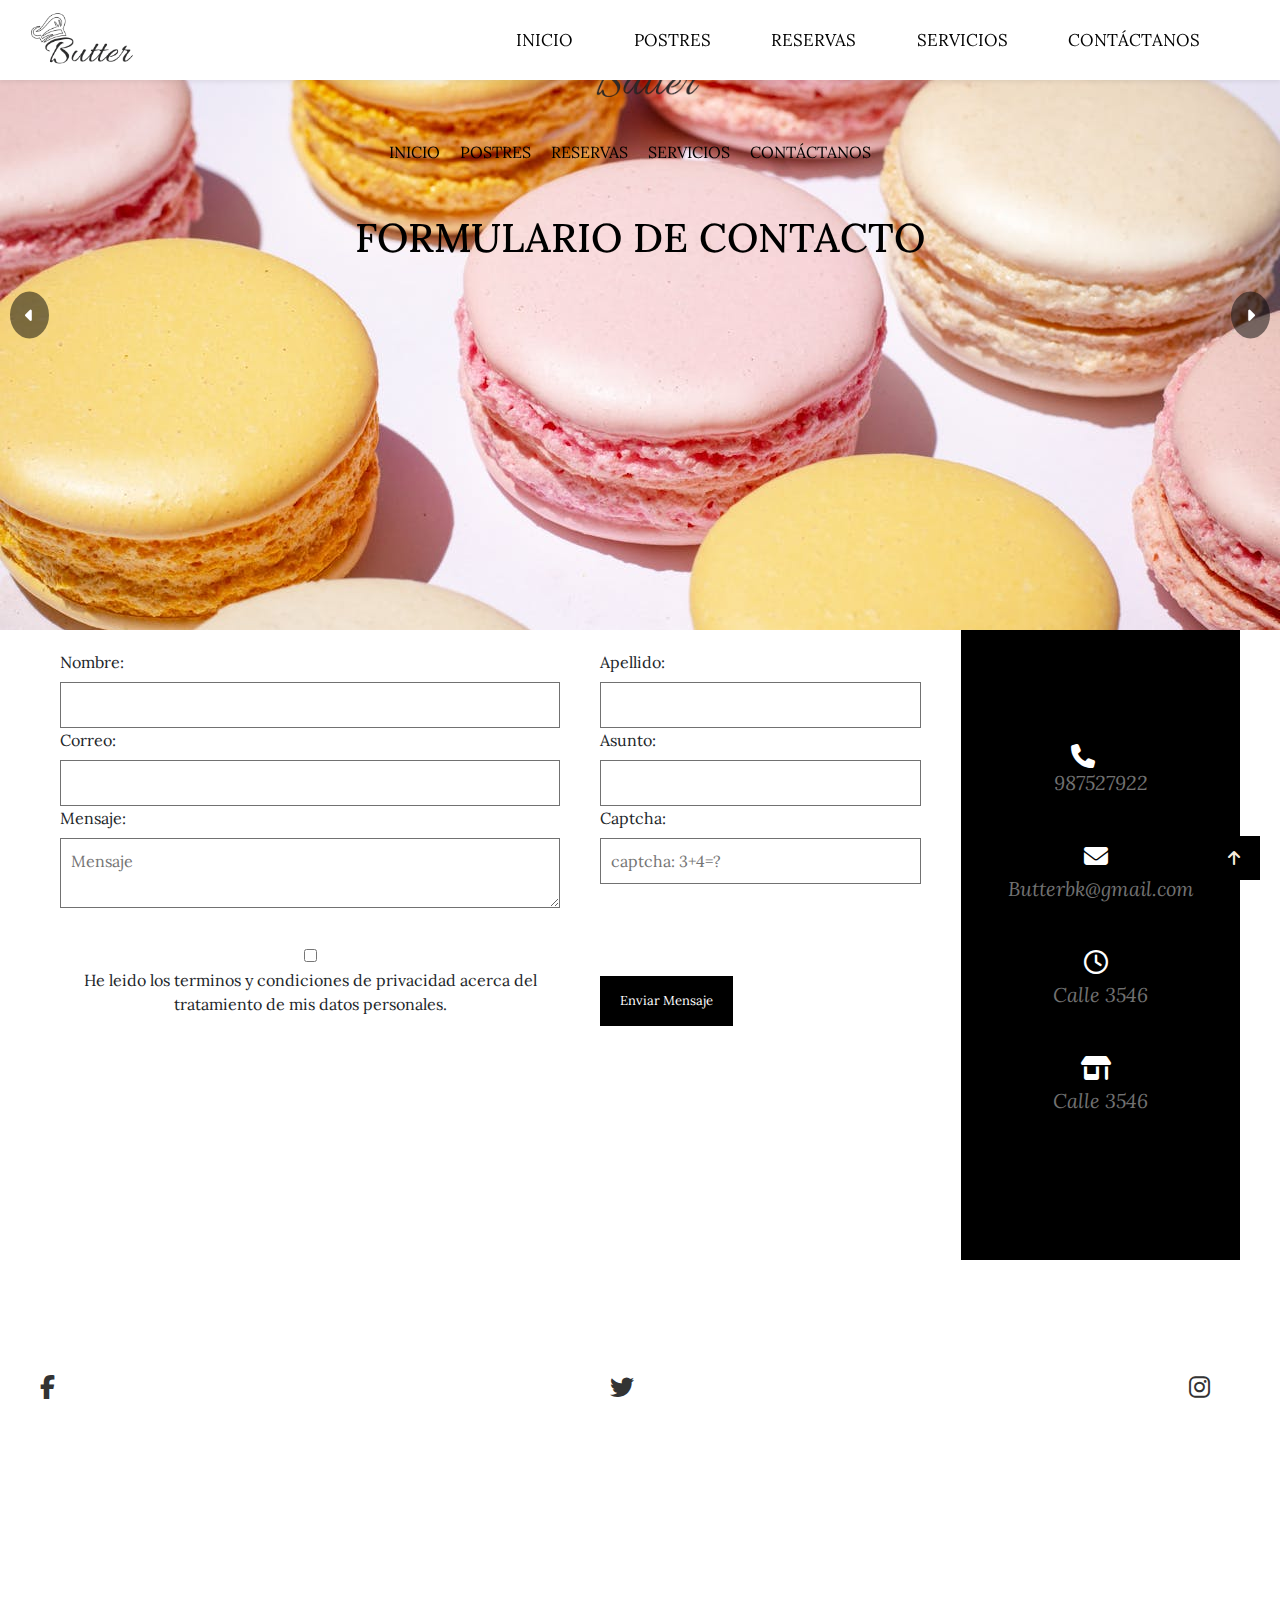
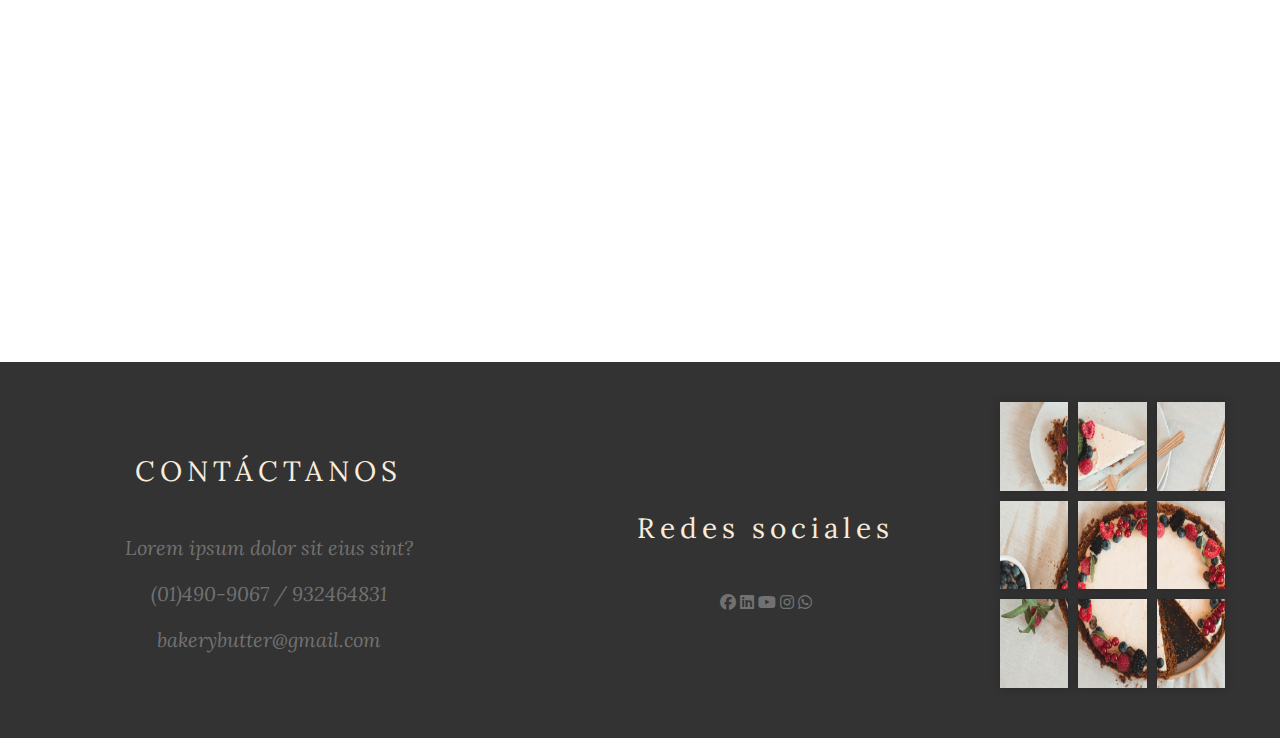
<file: contactanos.html>
<!DOCTYPE html>
<html lang="en">
<head>
  <link rel="icon" href="imagenes/logo1.png" type="image/png">
  <meta charset="UTF-8">
  <meta name="viewport" content="width=device-width, initial-scale=1.0">
  <title>Formulario de contacto</title>
  <link rel="stylesheet" href="style.css">
  <link rel="stylesheet" href="https://cdnjs.cloudflare.com/ajax/libs/font-awesome/6.2.0/css/all.min.css">
  <link rel="stylesheet" href="https://cdn.jsdelivr.net/npm/bootstrap@4.6.2/dist/css/bootstrap.min.css">
  <meta name="viewport" content="width=device-width, initial-scale=1.0">
<link rel="stylesheet" href="https://cdnjs.cloudflare.com/ajax/libs/font-awesome/6.2.0/css/all.min.css">
<link rel="stylesheet" href="https://cdn.jsdelivr.net/npm/bootstrap@4.6.2/dist/css/bootstrap.min.css">
</head>
<body>
    
<!-- contactanos página -->

   <!-- Cabecera con barra de navegación -->
   <header>
    <!-- Carrusel -->
    <div class="carousel-fondo">
      <div class="carousel-contenedor">
        <div class="carousel-item active">
          <img src="imagenes/fondod.jpg" class="img-fluid">
        </div>
        <div class="carousel-item">
          <img src="imagenes/fondof.jpg" class="img-fluid">
        </div>
        <div class="carousel-item">
          <img src="imagenes/fondoe.jpg" class="img-fluid">
        </div>
        <div class="carousel-item">
          <img src="imagenes/fondoc.jpg" class="img-fluid">
        </div>
      </div>

      <button class="carousel-control prev" id="prevBtn">
        <i class="fa-solid fa-caret-left"></i>
      </button>
      <button class="carousel-control next" id="nextBtn">
        <i class="fa-solid fa-caret-right"></i>
      </button>
    </div>
    <div class="logocontenedor">
      <div class="logo">
        <a href="index.html"><img src="imagenes/logo.png" alt="Logo" style="width:200px; height:130px;"></a>
      </div>
      <nav class="navegacion">
        <ul class="menu">
          <li><a href="index.html">INICIO</a></li>
          <li><a href="postres.html">POSTRES</a></li>
          <li><a href="reservas.html">RESERVAS</a></li>
          <li><a href="servicios.html">SERVICIOS</a></li>
          <li><a href="contactanos.html">CONTÁCTANOS</a></li>
        </ul>
      </nav>
      <div class="cabecera-contenedor">
        <h1 class="centrar-texto">FORMULARIO DE CONTACTO</h1>
      </div>
    </div>
  </header>

   <!-- Nueva barra de navegación -->
   <div class="menu-contenedor">
    <nav class="navegacion-scroll">
      <div class="logo-scroll">
        <img src="imagenes/logo.png" alt="Logo" style="width:130px; height:65px;">
      </div>
        <div class="menu-toggle" id="mobile-menu">
          <i class="fa-solid fa-bars"></i>
        </div>
      <ul class="menu-scroll">
        <li class="nav-menu-item"><a class="nav-menu-link" href="inicio.html">INICIO</a></li>
        <li class="nav-menu-item"><a class="nav-menu-link"  href="postres.html">POSTRES</a></li>
        <li class="nav-menu-item"><a class="nav-menu-link"  href="reservas.html">RESERVAS</a></li>
        <li class="nav-menu-item"><a class="nav-menu-link"  href="servicios.html">SERVICIOS</a></li>
        <li class="nav-menu-item"><a class="nav-menu-link"  href="contactanos.html">CONTÁCTANOS</a></li>
      </ul>
    </nav>
  </div>

  
  <!-- Formulario y datos de contacto -->
  <section class="formulario-contacto">
    <div class="contenedor">
      <div class="formulario-contenedor">
        <div class="columna-1">
          <form>
            <label>Nombre:</label>
            <input type="text" name="nombre">
            <label>Correo:</label>
            <input type="email" name="correo">
            <label>Mensaje:</label>
            <textarea name="Mensaje" placeholder="Mensaje" required></textarea>
          </form>
          <div class="terminos-contenedor">
            <div class="terminos">
            <input type="checkbox" required name="terminos" id="terminos">
            <label for="terminos"> He leido los terminos y condiciones de privacidad 
            acerca del tratamiento de mis datos personales.</label>
            </div>
        </div>
        </div>
        <div class="columna-2">
          <form>
            <label>Apellido:</label>
            <input type="text" name="apellido">
            <label>Asunto:</label>
            <input type="text" name="Asunto" required></input>
            <label>Captcha:</label>
            <input type="texto" name="captcha" placeholder="captcha: 3+4=?" required></input>
          </form>
          <br>
          <br>
          <br>

          <button type="submit" class="enviar-sms">Enviar Mensaje</button>
          </div>
          <div class="columna-3">
            <i class="fa-duotone fa-solid fa-phone" style="width:50px; height:30px;"></i>
           <p>987527922</p>
           <br>
           <span><i class="fa-solid fa-envelope"></i></span>
           <p>Butterbk@gmail.com</p>
           <br>
           <i class="fa-regular fa-clock"></i>
           <p>Calle 3546</p>
           <br>
           <i class="fa-solid fa-shop"></i>
           <p>Calle 3546</p>
        </div>  
        </div>
      </div>
  </section>
  
  <!-- Redes sociales -->
  <section class="redes-sociales">
    <div class="contenedor">
      <ul>
        <li>
          <a href="https://www.facebook.com/ejemplo" target="_blank">
            <i class="fa-brands fa-facebook-f"></i>
          </a>
        </li>
        <li>
          <a href="https://www.twitter.com/ejemplo" target="_blank">
            <i class="fa-brands fa-twitter"></i>
          </a>
        </li>
        <li>
          <a href="https://www.instagram.com/ejemplo" target="_blank">
            <i class="fa-brands fa-instagram"></i>
          </a>
        </li>
      </ul>
    </div>
  </section>
  
  <!-- Mapa -->
  <section class="mapa">
    <div class="contenedor">
      <iframe src="https://www.google.com/maps/embed?..." frameborder="0" allowfullscreen></iframe>
    </div>
  </section>
    <!--pie de pagina-->
    

<!--pie de pagina-->
<footer id="pie" class="espaciado">
  <div class="row">
    <div class="columnas">
    <div class="columna-1">
      <h2>CONTÁCTANOS</h2>
      <p>Lorem ipsum dolor sit eius sint?</p>
      <p>(01)490-9067 / 932464831</p>
      <p>bakerybutter@gmail.com</p>
    </div>
    <div class="columna-2">
      <div class="pie-rs">
        <h2>Redes sociales</h2>
        <a target="_blank" href="https://www.facebook.com/UTP.Peru/"><i class="fa-brands fa-facebook"></i></a>
        <a target="_blank" href="https://www.linkedin.com/edu/universidad-tecnol%C3%B3gica-del-per%C3%BA-15621"><i class="fa-brands fa-linkedin"></i></a>
        <a target="_blank" href="https://www.youtube.com/channel/UCLQEBv7WN0SgOFD_nRLraRQ"><i class="fa-brands fa-youtube"></i></a>
        <a target="_blank" href="https://www.instagram.com/universidadutp/"><i class="fa-brands fa-instagram"></i></a>
        <a target="_blank" href="https://api.whatsapp.com/send?phone=51905435005"><i class="fa-brands fa-whatsapp"></i></a>
      </div>
    </div>
    <div class="columna-3">
      <div class="collage">
        <img src="imagenes/collage-1.png" alt="Logo" class="collage-item">
        <img src="imagenes/collage-2.png" alt="Imagen 1" class="collage-item">
        <img src="imagenes/collage-3.png" alt="Imagen 2" class="collage-item">
        <img src="imagenes/collage-4.png" alt="Imagen 3" class="collage-item">
        <img src="imagenes/collage-5.png" alt="iamgen 5" class="collage-item">
        <img src="imagenes/collage-6.png" alt="Imagen 1" class="collage-item">
        <img src="imagenes/collage-7.png" alt="Imagen 2" class="collage-item">
        <img src="imagenes/collage-8.png" alt="Imagen 3" class="collage-item">
        <img src="imagenes/collage-9.png" alt="Imagen 3" class="collage-item">
      </div>
    </div>
  </div>
</div>
<a class="scroll-up" title="Ir arriba" onclick="window.scrollTo({ top: 0, behavior: 'smooth' })">
  <i class="fa-solid fa-arrow-up"></i>
</a>
  </footer>
  
  <script src="script.js"></script>
  <script src="toggle-menu.js"></script>
  <script src="carrusel.js"></script>
</body>
</html>
</file>
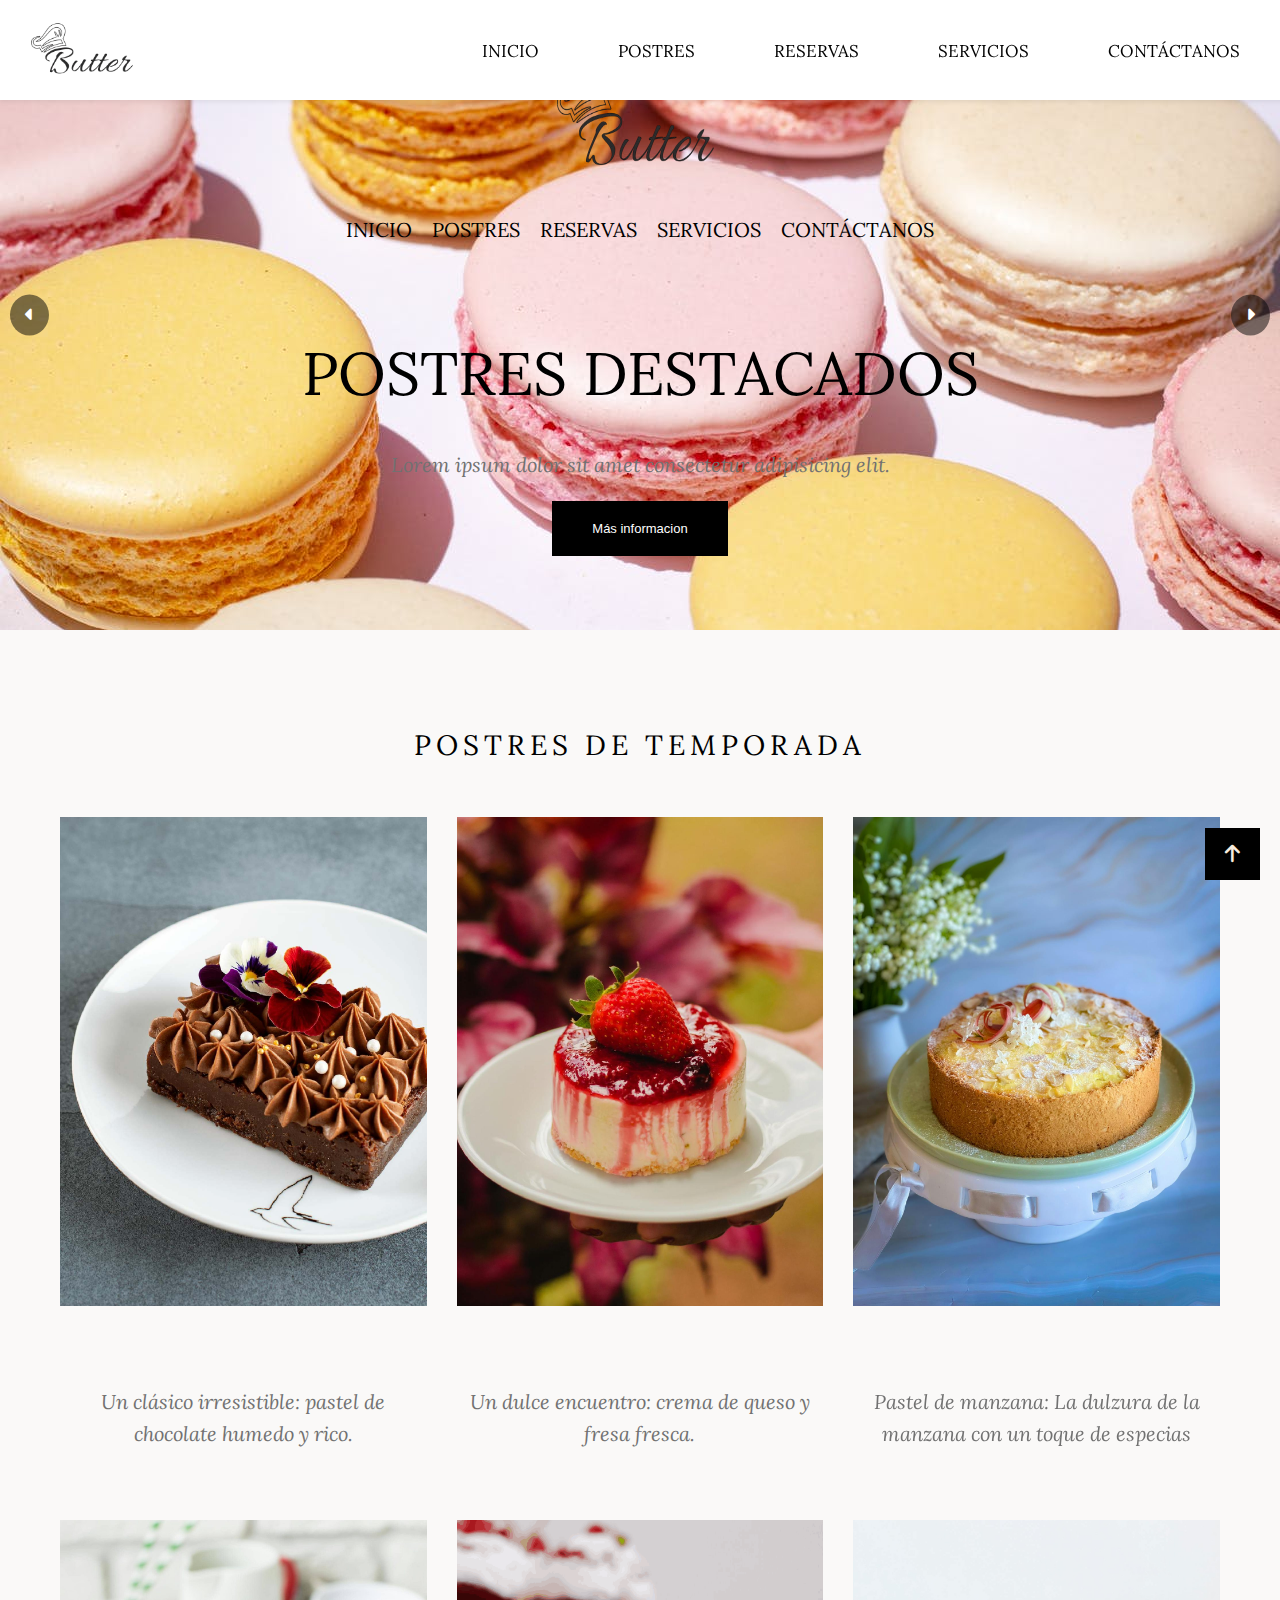
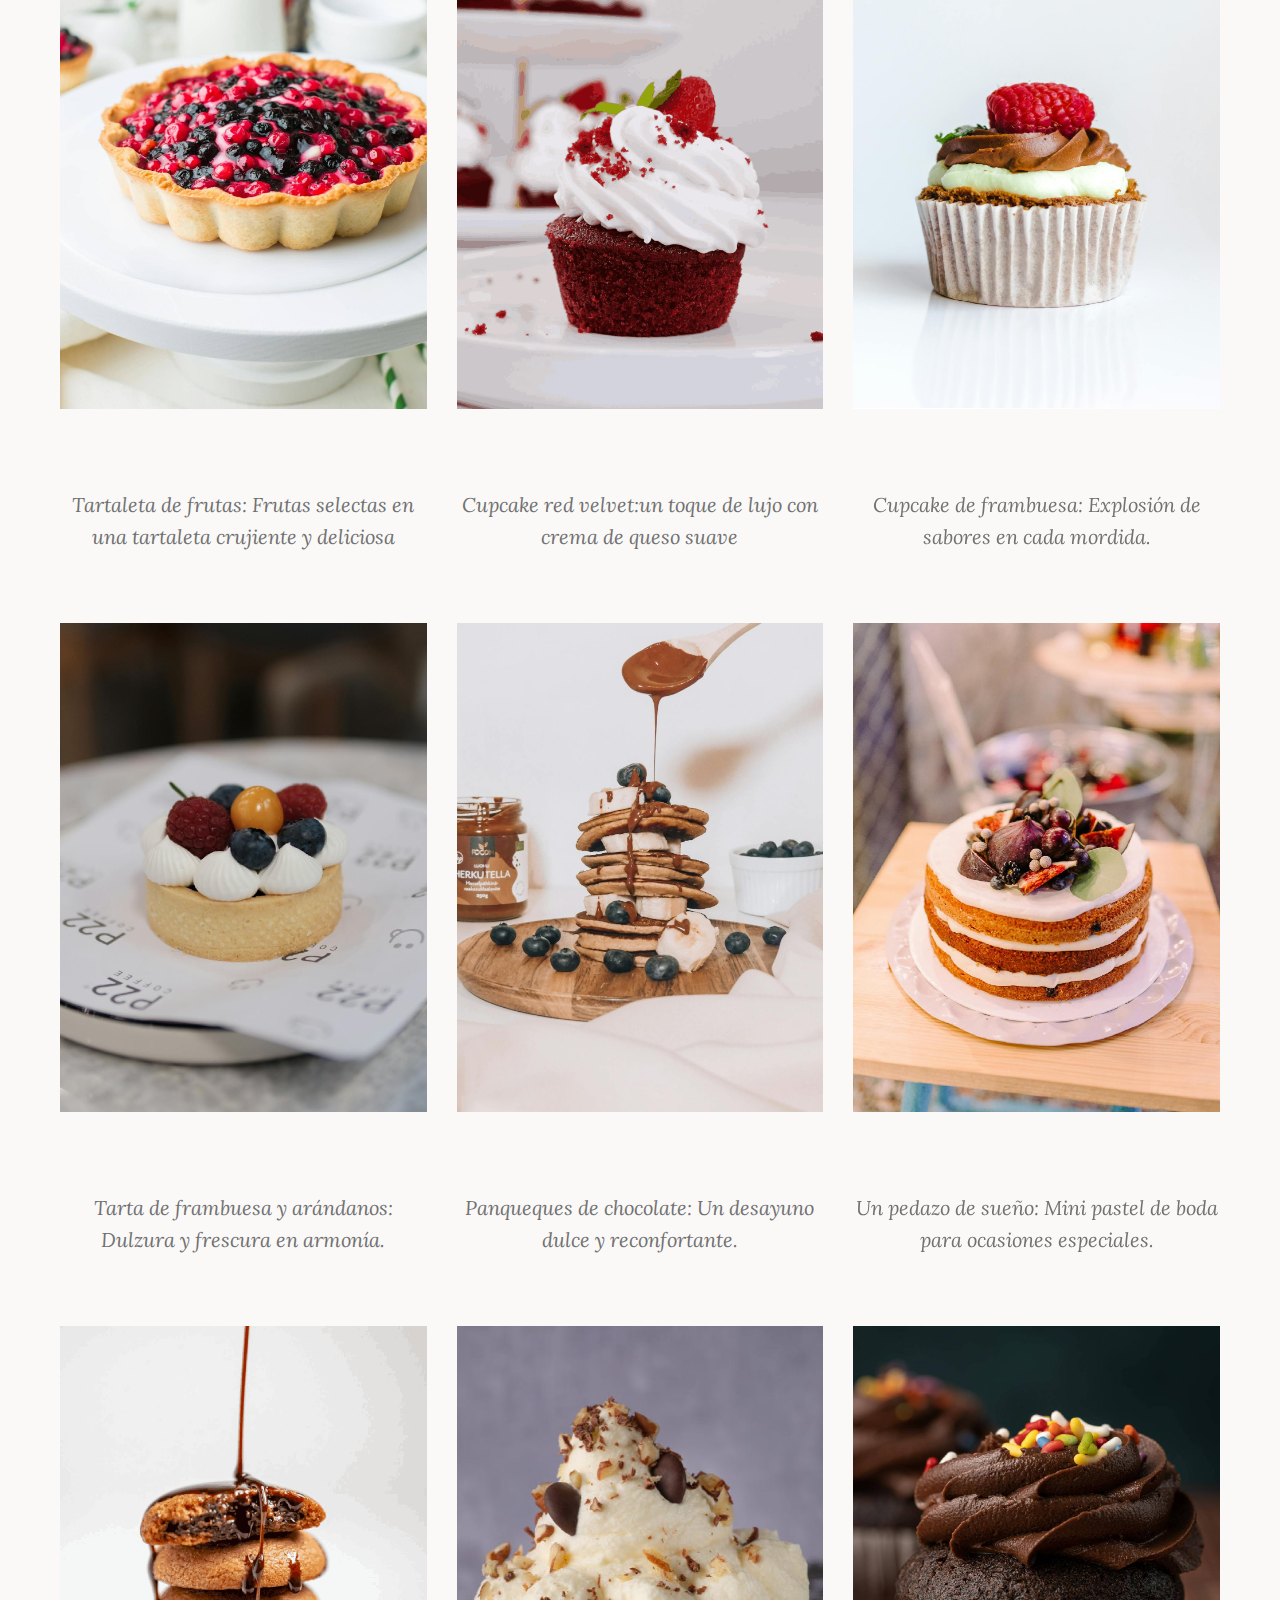
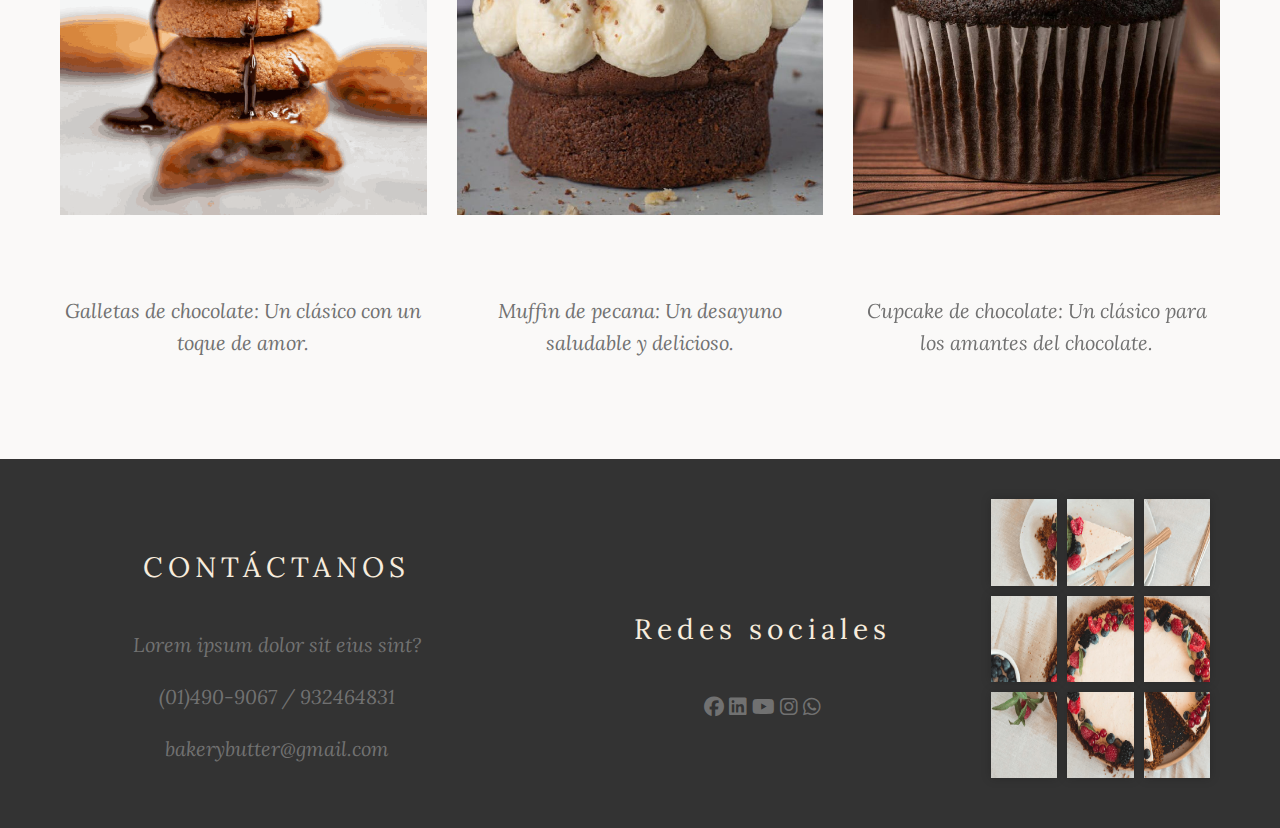
<file: postres.html>
<!DOCTYPE html>
<html lang="en">
<head>
    <link rel="icon" href="imagenes/logo1.png" type="image/png">
    <meta charset="UTF-8">

    <meta name="viewport" content="width=device-width, initial-scale=1.0">
    <title>Bakery "Butter"</title>
    <link rel="stylesheet" href="style.css">
    
</head>
<body>
    <!-- Cabecera con barra de navegación -->
  <header>
    <!-- Carrusel -->
    <div class="carousel-fondo">
      <div class="carousel-contenedor">
        <div class="carousel-item active">
          <img src="imagenes/fondod.jpg" class="img-fluid">
        </div>
        <div class="carousel-item">
          <img src="imagenes/fondof.jpg" class="img-fluid">
        </div>
        <div class="carousel-item">
          <img src="imagenes/fondoe.jpg" class="img-fluid">
        </div>
        <div class="carousel-item">
          <img src="imagenes/fondoc.jpg" class="img-fluid">
        </div>
      </div>

      <button class="carousel-control prev" id="prevBtn">
        <i class="fa-solid fa-caret-left"></i>
      </button>
      <button class="carousel-control next" id="nextBtn">
        <i class="fa-solid fa-caret-right"></i>
      </button>
    </div>
    <div class="logocontenedor">
      <div class="logo">
        <a href="index.html"><img src="imagenes/logo.png" alt="Logo" style="width:200px; height:130px;"></a>
      </div>
      <nav class="navegacion">
        <ul class="menu">
          <li><a href="inicio.html">INICIO</a></li>
          <li><a href="postres.html">POSTRES</a></li>
          <li><a href="reservas.html">RESERVAS</a></li>
          <li><a href="servicios.html">SERVICIOS</a></li>
          <li><a href="contactanos.html">CONTÁCTANOS</a></li>
        </ul>
      </nav>
      <div class="cabecera-contenedor">
        <h1 class="centrar-texto">POSTRES DESTACADOS</h1>
        <p>Lorem ipsum dolor sit amet consectetur adipisicing elit. </p>
        <div class="tex.contenedor">
          <button class="btn-comprar" onclick="location.href='contactanos.html'">Más informacion</button>
        </div>
      </div>
    </div>
  </header>

   <!-- Nueva barra de navegación -->
   <div class="menu-contenedor">
    <nav class="navegacion-scroll">
      <div class="logo-scroll">
        <img src="imagenes/logo.png" alt="Logo" style="width:130px; height:65px;">
      </div>
        <div class="menu-toggle" id="mobile-menu">
          <i class="fa-solid fa-bars"></i>
        </div>
      <ul class="menu-scroll">
        <li class="nav-menu-item"><a class="nav-menu-link" href="inicio.html">INICIO</a></li>
        <li class="nav-menu-item"><a class="nav-menu-link"  href="postres.html">POSTRES</a></li>
        <li class="nav-menu-item"><a class="nav-menu-link"  href="reservas.html">RESERVAS</a></li>
        <li class="nav-menu-item"><a class="nav-menu-link"  href="servicios.html">SERVICIOS</a></li>
        <li class="nav-menu-item"><a class="nav-menu-link"  href="contactanos.html">CONTÁCTANOS</a></li>
      </ul>
    </nav>
  </div>
 <!-- Sección Galería de Imágenes -->
 <section class="GaleriaImagenes">
    <div class="contenedor">
        <h2>POSTRES DE TEMPORADA</h2>
      <div class="grupo-imagenes">
                <div class="postre">
                    <img src="imagenes/pt1.jpg" alt="">
                     <div class="titulo-postre"> 
                       <p > Un clásico irresistible: pastel de chocolate humedo y rico.</p>
                     </div>
                <div class="caja-oculta">
                        <h3>postre temporada 1</h3>
                        <p>Lorem, ipsum dolor sit dipisicing elit. Cumque, vero.</p>
                        <div class="redes-sociales">
                            <a target="_blank" href="https://www.facebook.com/"><i class="fa-brands fa-facebook"></i></a>
                            <a target="_blank" href="https://www.linkedin.com/"><i class="fa-brands fa-linkedin"></i></a>
                            <a target="_blank" href="https://www.instagram.com/"><i class="fa-brands fa-instagram"></i></a>
                            <a target="_blank" href="https://api.whatsapp.com/"><i class="fa-brands fa-whatsapp"></i></a>
                        </div>
                  </div>
               </div>
                <div class="postre">
                    <img src="imagenes/pt2.jpg" alt="">
                    <div class="titulo-postre"> 
                      <p>Un dulce encuentro: crema de queso y fresa fresca.</p>
                    </div>
                    <div class="caja-oculta">
                    <h3>postre temporada 2</h3>
                    <p>Lorem, ipsum dolor sit dipisicing elit. Cumque, vero.</p>
                      <div class="redes-sociales">
                        <a target="_blank" href="https://www.facebook.com/"><i class="fa-brands fa-facebook"></i></a>
                        <a target="_blank" href="https://www.linkedin.com/"><i class="fa-brands fa-linkedin"></i></a>
                        <a target="_blank" href="https://www.instagram.com/"><i class="fa-brands fa-instagram"></i></a>
                        <a target="_blank" href="https://api.whatsapp.com/"><i class="fa-brands fa-whatsapp"></i></a>
                      </div>
                    </div>
                </div>
                <div class="postre">
                    <img src="imagenes/pt3.jpg" alt="">
                    <div class="titulo-postre"> 
                      <p>Pastel de manzana: La dulzura de la manzana con un toque de especias</p>
                    </div>
                    <div class="caja-oculta">
                      <h3>postre temporada 3</h3>
                      <p>Lorem, ipsum dolor sit dipisicing elit. Cumque, vero.</p>
                      <div class="redes-sociales">
                        <a target="_blank" href="https://www.facebook.com/"><i class="fa-brands fa-facebook"></i></a>
                        <a target="_blank" href="https://www.linkedin.com/"><i class="fa-brands fa-linkedin"></i></a>
                        <a target="_blank" href="https://www.instagram.com/"><i class="fa-brands fa-instagram"></i></a>
                        <a target="_blank" href="https://api.whatsapp.com/"><i class="fa-brands fa-whatsapp"></i></a>
                       </div>
                    </div>
                </div>
               <div class="postre">
                    <img src="imagenes/pt4.jpg" alt="">
                    <div class="titulo-postre"> 
                      <p>Tartaleta de frutas: Frutas selectas en una tartaleta crujiente y deliciosa</p>
                    </div>
                    <div class="caja-oculta">
                        <h3>postre temporada 1</h3>
                        <p>Lorem, ipsum dolor sit dipisicing elit. Cumque, vero.</p>
                        <div class="redes-sociales">
                            <a target="_blank" href="https://www.facebook.com/"><i class="fa-brands fa-facebook"></i></a>
                            <a target="_blank" href="https://www.linkedin.com/"><i class="fa-brands fa-linkedin"></i></a>
                            <a target="_blank" href="https://www.instagram.com/"><i class="fa-brands fa-instagram"></i></a>
                            <a target="_blank" href="https://api.whatsapp.com/"><i class="fa-brands fa-whatsapp"></i></a>
                        </div>
                    </div>
                </div>
                <div class="postre">
                    <img src="imagenes/pt5.png" alt="">
                    <div class="titulo-postre"> 
                      <p>Cupcake red velvet:un toque de lujo con crema de queso suave</p>
                    </div>
                    <div class="caja-oculta">
                        <h3>postre temporada 2</h3>
                        <p>Lorem, ipsum dolor sit dipisicing elit. Cumque, vero.</p>
                        <div class="redes-sociales">
                            <a target="_blank" href="https://www.facebook.com/"><i class="fa-brands fa-facebook"></i></a>
                            <a target="_blank" href="https://www.linkedin.com/"><i class="fa-brands fa-linkedin"></i></a>
                            <a target="_blank" href="https://www.instagram.com/"><i class="fa-brands fa-instagram"></i></a>
                            <a target="_blank" href="https://api.whatsapp.com/"><i class="fa-brands fa-whatsapp"></i></a>
                      </div>
                    </div>
                 </div>
                <div class="postre">
                     <img src="imagenes/pt6.jpg" alt="">
                     <div class="titulo-postre"> 
                      <p>Cupcake de frambuesa: Explosión de sabores en cada mordida.</p>
                    </div>
                 <div class="caja-oculta">
                        <h3>postre temporada 3</h3>
                        <p>Lorem, ipsum dolor sit dipisicing elit. Cumque, vero.</p>
                        <div class="redes-sociales">
                            <a target="_blank" href="https://www.facebook.com/"><i class="fa-brands fa-facebook"></i></a>
                            <a target="_blank" href="https://www.linkedin.com/"><i class="fa-brands fa-linkedin"></i></a>
                            <a target="_blank" href="https://www.instagram.com/"><i class="fa-brands fa-instagram"></i></a>
                            <a target="_blank" href="https://api.whatsapp.com/"><i class="fa-brands fa-whatsapp"></i></a>
                        </div>
                    </div>
                </div>
            <div class="postre">
                <img src="imagenes/pt7.jpg" alt="">
                <div class="titulo-postre"> 
                  <p>Tarta de frambuesa y arándanos: Dulzura y frescura en armonía.</p>
                </div>
                <div class="caja-oculta">
                    <h3>postre temporada 1</h3>
                    <p>Lorem, ipsum dolor sit dipisicing elit. Cumque, vero.</p>
                 <div class="redes-sociales">
                    <a target="_blank" href="https://www.facebook.com/"><i class="fa-brands fa-facebook"></i></a>
                    <a target="_blank" href="https://www.linkedin.com/"><i class="fa-brands fa-linkedin"></i></a>
                   <a target="_blank" href="https://www.instagram.com/"><i class="fa-brands fa-instagram"></i></a>
                    <a target="_blank" href="https://api.whatsapp.com/"><i class="fa-brands fa-whatsapp"></i></a>
                  </div>
             </div>
            </div>
            <div class="postre">
                 <img src="imagenes/pt8.jpg" alt="">
                 <div class="titulo-postre"> 
                  <p>Panqueques de chocolate: Un desayuno dulce y reconfortante.</p>
                </div>
                <div class="caja-oculta">
                    <h3>postre temporada 2</h3>
                    <p>Lorem, ipsum dolor sit dipisicing elit. Cumque, vero.</p>
                    <div class="redes-sociales">
                        <a target="_blank" href="https://www.facebook.com/"><i class="fa-brands fa-facebook"></i></a>
                        <a target="_blank" href="https://www.linkedin.com/"><i class="fa-brands fa-linkedin"></i></a>
                        <a target="_blank" href="https://www.instagram.com/"><i class="fa-brands fa-instagram"></i></a>
                        <a target="_blank" href="https://api.whatsapp.com/"><i class="fa-brands fa-whatsapp"></i></a>
                     </div>
                </div>
            </div>
            <div class="postre">
                 <img src="imagenes/pt9.jpg" alt="">
                 <div class="titulo-postre"> 
                  <p>Un pedazo de sueño: Mini pastel de boda para ocasiones especiales.</p>
                </div>
             <div class="caja-oculta">
                 <h3>postre temporada 3</h3>
                    <p>Lorem, ipsum dolor sit dipisicing elit. Cumque, vero.</p>
                    <div class="redes-sociales">
                        <a target="_blank" href="https://www.facebook.com/"><i class="fa-brands fa-facebook"></i></a>
                        <a target="_blank" href="https://www.linkedin.com/"><i class="fa-brands fa-linkedin"></i></a>
                        <a target="_blank" href="https://www.instagram.com/"><i class="fa-brands fa-instagram"></i></a>
                        <a target="_blank" href="https://api.whatsapp.com/"><i class="fa-brands fa-whatsapp"></i></a>
                 </div>
                </div>
            </div>
              <div class="postre">
                 <img src="imagenes/pt10.png" alt="">
                 <div class="titulo-postre"> 
                  <p>Galletas de chocolate: Un clásico con un toque de amor.</p>
                </div>

                 <div class="caja-oculta">
                    <h3>postre temporada 3</h3>
                    <p>Lorem, ipsum dolor sit dipisicing elit. Cumque, vero.</p>
                    <div class="redes-sociales">
                        <a target="_blank" href="https://www.facebook.com/"><i class="fa-brands fa-facebook"></i></a>
                        <a target="_blank" href="https://www.linkedin.com/"><i class="fa-brands fa-linkedin"></i></a>
                        <a target="_blank" href="https://www.instagram.com/"><i class="fa-brands fa-instagram"></i></a>
                        <a target="_blank" href="https://api.whatsapp.com/"><i class="fa-brands fa-whatsapp"></i></a>
                     </div>
                </div>
             </div>
            <div class="postre">
                <img src="imagenes/pt11.jpg" alt="">
                <div class="titulo-postre"> 
                  <p>Muffin de pecana: Un desayuno saludable y delicioso.</p>
                </div>
               <div class="caja-oculta">
                   <h3>postre temporada 2</h3>
                   <p>Lorem, ipsum dolor sit dipisicing elit. Cumque, vero.</p>
                   <div class="redes-sociales">
                    <a target="_blank" href="https://www.facebook.com/"><i class="fa-brands fa-facebook"></i></a>
                    <a target="_blank" href="https://www.linkedin.com/"><i class="fa-brands fa-linkedin"></i></a>
                    <a target="_blank" href="https://www.instagram.com/"><i class="fa-brands fa-instagram"></i></a>
                    <a target="_blank" href="https://api.whatsapp.com/"><i class="fa-brands fa-whatsapp"></i></a>
                    </div>
               </div>
           </div>
             <div class="postre">
                <img src="imagenes/pt12.jpg" alt="">
                <div class="titulo-postre"> 
                  <p>Cupcake de chocolate: Un clásico para los amantes del chocolate.</p>
                </div>
               <div class="caja-oculta">
                   <h3>postre temporada 3</h3>
                   <p>Lorem, ipsum dolor sit dipisicing elit. Cumque, vero.</p>
                  <div class="redes-sociales">
                    <a target="_blank" href="https://www.facebook.com/"><i class="fa-brands fa-facebook"></i></a>
                    <a target="_blank" href="https://www.linkedin.com/"><i class="fa-brands fa-linkedin"></i></a>
                    <a target="_blank" href="https://www.instagram.com/"><i class="fa-brands fa-instagram"></i></a>
                    <a target="_blank" href="https://api.whatsapp.com/"><i class="fa-brands fa-whatsapp"></i></a>
                 </div>
               </div>
            </div>
         </div>
    </div>
 </div>
</section>
<!--pie de pagina-->
<footer id="pie" class="espaciado">
    <div class="row">
      <div class="columnas">
      <div class="columna-1">
        <h2>CONTÁCTANOS</h2>
        <p>Lorem ipsum dolor sit eius sint?</p>
        <p>(01)490-9067 / 932464831</p>
        <p>bakerybutter@gmail.com</p>
      </div>
      <div class="columna-2">
        <div class="pie-rs">
          <h2>Redes sociales</h2>
          <a target="_blank" href="https://www.facebook.com/UTP.Peru/"><i class="fa-brands fa-facebook"></i></a>
          <a target="_blank" href="https://www.linkedin.com/edu/universidad-tecnol%C3%B3gica-del-per%C3%BA-15621"><i class="fa-brands fa-linkedin"></i></a>
          <a target="_blank" href="https://www.youtube.com/channel/UCLQEBv7WN0SgOFD_nRLraRQ"><i class="fa-brands fa-youtube"></i></a>
          <a target="_blank" href="https://www.instagram.com/universidadutp/"><i class="fa-brands fa-instagram"></i></a>
          <a target="_blank" href="https://api.whatsapp.com/send?phone=51905435005"><i class="fa-brands fa-whatsapp"></i></a>
        </div>
      </div>
      <div class="columna-3">
        <div class="collage">
          <img src="imagenes/collage-1.png" alt="Logo" class="collage-item">
          <img src="imagenes/collage-2.png" alt="Imagen 1" class="collage-item">
          <img src="imagenes/collage-3.png" alt="Imagen 2" class="collage-item">
          <img src="imagenes/collage-4.png" alt="Imagen 3" class="collage-item">
          <img src="imagenes/collage-5.png" alt="iamgen 5" class="collage-item">
          <img src="imagenes/collage-6.png" alt="Imagen 1" class="collage-item">
          <img src="imagenes/collage-7.png" alt="Imagen 2" class="collage-item">
          <img src="imagenes/collage-8.png" alt="Imagen 3" class="collage-item">
          <img src="imagenes/collage-9.png" alt="Imagen 3" class="collage-item">
        </div>
      </div>
    </div>
  </div>
   <a class="scroll-up" title="Ir arriba" onclick="window.scrollTo({ top: 0, behavior: 'smooth' })">
    <i class="fa-solid fa-arrow-up"></i>
  </a>
    </footer>
  
    
    <script src="script.js"></script>
    <script src="toggle-menu.js"></script>
    <script src="carrusel.js"></script>
</body>  
</html>
</file>
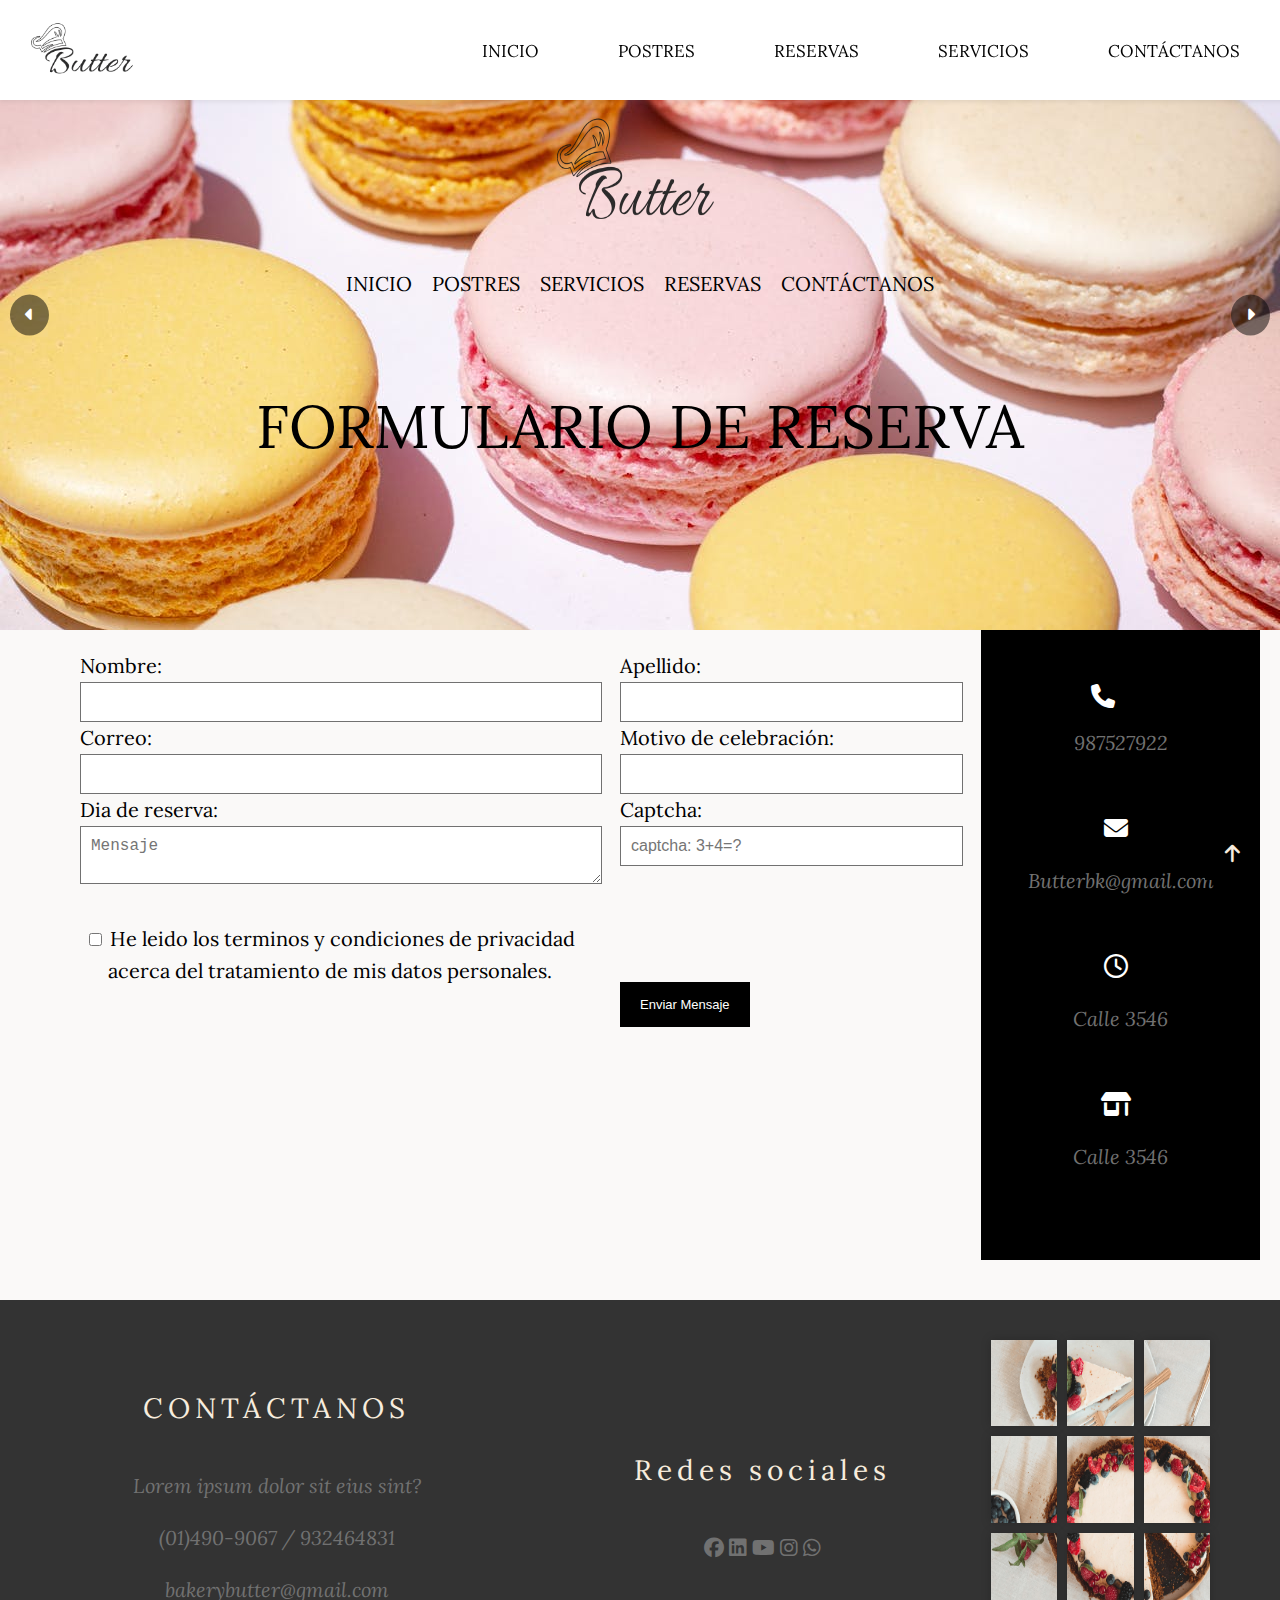
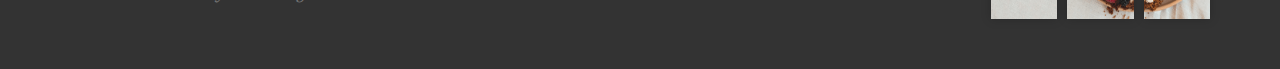
<file: reservas.html>
<!DOCTYPE html>
<html lang="en">
<head>
    <link rel="icon" href="imagenes/logo1.png" type="image/png">
    <meta charset="UTF-8">

    <meta name="viewport" content="width=device-width, initial-scale=1.0">
    <title>Butter Bakery</title>
    <link rel="stylesheet" href="style.css">
    
</head>
<body>
    <!-- Cabecera con barra de navegación -->
  <header>
    <!-- Carrusel -->
    <div class="carousel-fondo">
      <div class="carousel-contenedor">
        <div class="carousel-item active">
          <img src="imagenes/fondod.jpg" class="img-fluid">
        </div>
        <div class="carousel-item">
          <img src="imagenes/fondof.jpg" class="img-fluid">
        </div>
        <div class="carousel-item">
          <img src="imagenes/fondoe.jpg" class="img-fluid">
        </div>
        <div class="carousel-item">
          <img src="imagenes/fondoc.jpg" class="img-fluid">
        </div>
      </div>

      <button class="carousel-control prev" id="prevBtn">
        <i class="fa-solid fa-caret-left"></i>
      </button>
      <button class="carousel-control next" id="nextBtn">
        <i class="fa-solid fa-caret-right"></i>
      </button>
    </div>
    <div class="logocontenedor">
      <div class="logo">
        <a href="index.html"><img src="imagenes/logo.png" alt="Logo" style="width:200px; height:130px;"></a>
      </div>
      <nav class="navegacion">
        <ul class="menu">
          <li><a href="index.html">INICIO</a></li>
          <li><a href="postres.html">POSTRES</a></li>
          <li><a href="servicios.html">SERVICIOS</a></li>
          <li><a href="reservas.html">RESERVAS</a></li>
          <li><a href="contactanos.html">CONTÁCTANOS</a></li>
        </ul>
      </nav>
      <div class="cabecera-contenedor">
        <h1 class="centrar-texto">FORMULARIO DE RESERVA</h1>
      </div>
    </div>
  </header>

   <!-- Nueva barra de navegación -->
   <div class="menu-contenedor">
    <nav class="navegacion-scroll">
      <div class="logo-scroll">
        <img src="imagenes/logo.png" alt="Logo" style="width:130px; height:65px;">
      </div>
        <div class="menu-toggle" id="mobile-menu">
          <i class="fa-solid fa-bars"></i>
        </div>
      <ul class="menu-scroll">
        <li class="nav-menu-item"><a class="nav-menu-link" href="inicio.html">INICIO</a></li>
        <li class="nav-menu-item"><a class="nav-menu-link"  href="postres.html">POSTRES</a></li>
        <li class="nav-menu-item"><a class="nav-menu-link"  href="reservas.html">RESERVAS</a></li>
        <li class="nav-menu-item"><a class="nav-menu-link"  href="servicios.html">SERVICIOS</a></li>
        <li class="nav-menu-item"><a class="nav-menu-link"  href="contactanos.html">CONTÁCTANOS</a></li>
      </ul>
    </nav>
  </div>
  <!-- Formulario y datos de contacto -->
<section class="formulario-contacto">
    <div class="contenedor">
      <div class="formulario-contenedor">
        <div class="columna-1">
          <form>
            <label>Nombre:</label>
            <input type="text" name="nombre">
            <label>Correo:</label>
            <input type="email" name="correo">
            <label>Dia de reserva:</label>
            <textarea name="Mensaje" placeholder="Mensaje" required></textarea>
          </form>
          <div class="terminos-contenedor">
            <div class="terminos">
            <input type="checkbox" required name="terminos" id="terminos">
            <label for="terminos"> He leido los terminos y condiciones de privacidad 
            acerca del tratamiento de mis datos personales.</label>
            </div>
        </div>
        </div>
        <div class="columna-2">
          <form>
            <label>Apellido:</label>
            <input type="text" name="apellido">
            <label>Motivo de celebración:</label>
            <input type="text" name="Asunto" required></input>
            <label>Captcha:</label>
            <input type="texto" name="captcha" placeholder="captcha: 3+4=?" required></input>
          </form>
          <br>
          <br>
          <br>

          <button type="submit" class="enviar-sms">Enviar Mensaje</button>
          </div>
          <div class="columna-3">
            <i class="fa-duotone fa-solid fa-phone" style="width:50px; height:30px;"></i>
           <p>987527922</p>
           <br>
           <span><i class="fa-solid fa-envelope"></i></span>
           <p>Butterbk@gmail.com</p>
           <br>
           <i class="fa-regular fa-clock"></i>
           <p>Calle 3546</p>
           <br>
           <i class="fa-solid fa-shop"></i>
           <p>Calle 3546</p>
        </div>  
        </div>
      </div>
  </section>
  <!--pie de pagina-->
<footer id="pie" class="espaciado">
    <div class="row">
      <div class="columnas">
      <div class="columna-1">
        <h2>CONTÁCTANOS</h2>
        <p>Lorem ipsum dolor sit eius sint?</p>
        <p>(01)490-9067 / 932464831</p>
        <p>bakerybutter@gmail.com</p>
      </div>
      <div class="columna-2">
        <div class="pie-rs">
          <h2>Redes sociales</h2>
          <a target="_blank" href="https://www.facebook.com/UTP.Peru/"><i class="fa-brands fa-facebook"></i></a>
          <a target="_blank" href="https://www.linkedin.com/edu/universidad-tecnol%C3%B3gica-del-per%C3%BA-15621"><i class="fa-brands fa-linkedin"></i></a>
          <a target="_blank" href="https://www.youtube.com/channel/UCLQEBv7WN0SgOFD_nRLraRQ"><i class="fa-brands fa-youtube"></i></a>
          <a target="_blank" href="https://www.instagram.com/universidadutp/"><i class="fa-brands fa-instagram"></i></a>
          <a target="_blank" href="https://api.whatsapp.com/send?phone=51905435005"><i class="fa-brands fa-whatsapp"></i></a>
        </div>
      </div>
      <div class="columna-3">
        <div class="collage">
          <img src="imagenes/collage-1.png" alt="Logo" class="collage-item">
          <img src="imagenes/collage-2.png" alt="Imagen 1" class="collage-item">
          <img src="imagenes/collage-3.png" alt="Imagen 2" class="collage-item">
          <img src="imagenes/collage-4.png" alt="Imagen 3" class="collage-item">
          <img src="imagenes/collage-5.png" alt="iamgen 5" class="collage-item">
          <img src="imagenes/collage-6.png" alt="Imagen 1" class="collage-item">
          <img src="imagenes/collage-7.png" alt="Imagen 2" class="collage-item">
          <img src="imagenes/collage-8.png" alt="Imagen 3" class="collage-item">
          <img src="imagenes/collage-9.png" alt="Imagen 3" class="collage-item">
        </div>
      </div>
    </div>
  </div>
   <a class="scroll-up" title="Ir arriba" onclick="window.scrollTo({ top: 0, behavior: 'smooth' })">
    <i class="fa-solid fa-arrow-up"></i>
  </a>
    </footer>
  <script src="script.js"></script>
  <script src="toggle-menu.js"></script>
  <script src="carrusel.js"></script>
</body>
</html>
</file>
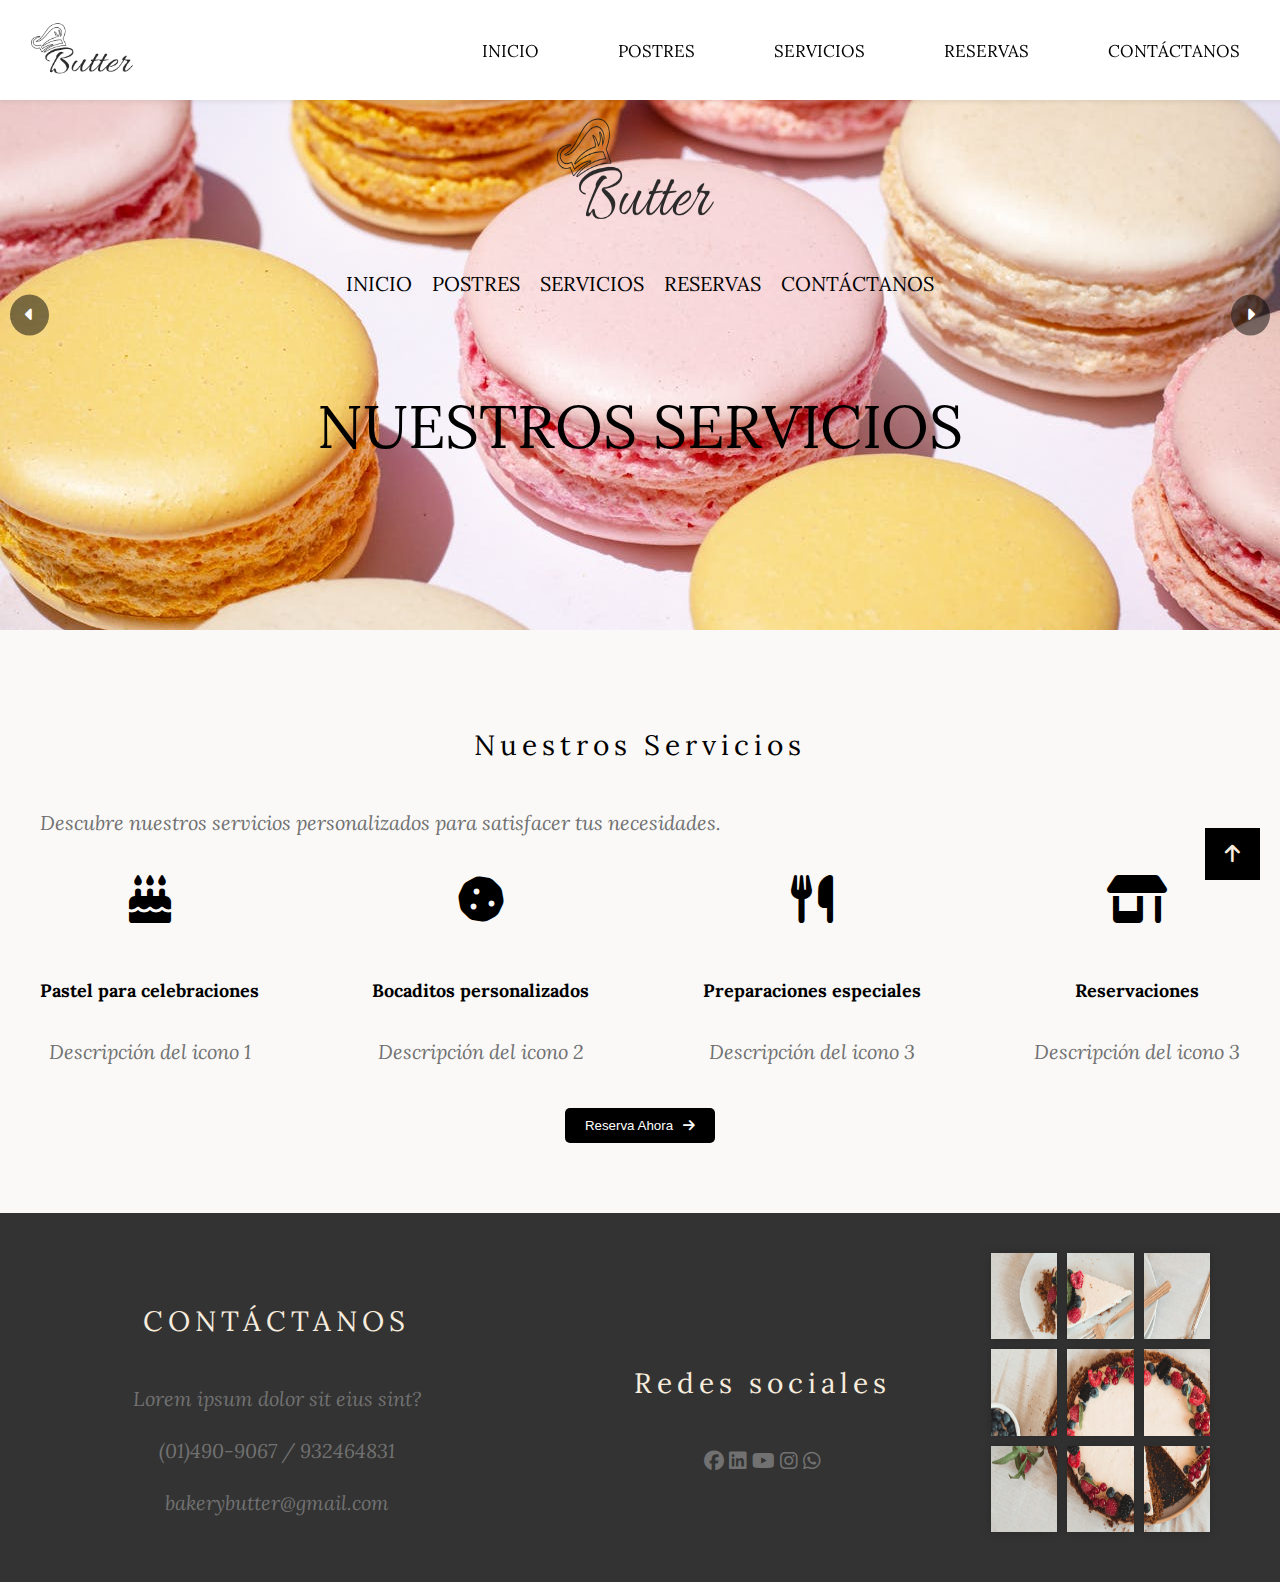
<file: servicios.html>
<!DOCTYPE html>
<html lang="en">
<head>
  <link rel="icon" href="imagenes/logo1.png" type="image/png">
  <meta charset="UTF-8">
  <meta name="viewport" content="width=device-width, initial-scale=1.0">
  <title>Servicios</title>
  <link rel="stylesheet" href="style.css">
  <meta name="viewport" content="width=device-width, initial-scale=1.0">
<link rel="stylesheet" href="https://cdnjs.cloudflare.com/ajax/libs/font-awesome/6.6.0/css/all.min.css">

</head>
<body>
     <!-- Cabecera con barra de navegación -->
     <header>
      <!-- Carrusel -->
      <div class="carousel-fondo">
        <div class="carousel-contenedor">
          <div class="carousel-item active">
            <img src="imagenes/fondod.jpg" class="img-fluid">
          </div>
          <div class="carousel-item">
            <img src="imagenes/fondof.jpg" class="img-fluid">
          </div>
          <div class="carousel-item">
            <img src="imagenes/fondoe.jpg" class="img-fluid">
          </div>
          <div class="carousel-item">
            <img src="imagenes/fondoc.jpg" class="img-fluid">
          </div>
        </div>
  
        <button class="carousel-control prev" id="prevBtn">
          <i class="fa-solid fa-caret-left"></i>
        </button>
        <button class="carousel-control next" id="nextBtn">
          <i class="fa-solid fa-caret-right"></i>
        </button>
      </div>
      <div class="logocontenedor">
        <div class="logo">
          <a href="index.html"><img src="imagenes/logo.png" alt="Logo" style="width:200px; height:130px;"></a>
        </div>
        <nav class="navegacion">
          <ul class="menu">
            <li><a href="index.html">INICIO</a></li>
            <li><a href="postres.html">POSTRES</a></li>
            <li><a href="servicios.html">SERVICIOS</a></li>
            <li><a href="reservas.html">RESERVAS</a></li>
            <li><a href="contactanos.html">CONTÁCTANOS</a></li>
          </ul>
        </nav>
        <div class="cabecera-contenedor">
          <h1 class="centrar-texto">NUESTROS SERVICIOS</h1>
        </div>
      </div>
    </header>
  
     <!-- Nueva barra de navegación -->
     <div class="menu-contenedor">
      <nav class="navegacion-scroll">
        <div class="logo-scroll">
          <img src="imagenes/logo.png" alt="Logo" style="width:130px; height:65px;">
        </div>
          <div class="menu-toggle" id="mobile-menu">
            <i class="fa-solid fa-bars"></i>
          </div>
        <ul class="menu-scroll">
          <li class="nav-menu-item"><a class="nav-menu-link" href="inicio.html">INICIO</a></li>
          <li class="nav-menu-item"><a class="nav-menu-link"  href="postres.html">POSTRES</a></li>
          <li class="nav-menu-item"><a class="nav-menu-link"  href="servicios.html">SERVICIOS</a></li>
          <li class="nav-menu-item"><a class="nav-menu-link"  href="reservas.html">RESERVAS</a></li>
          <li class="nav-menu-item"><a class="nav-menu-link"  href="contactanos.html">CONTÁCTANOS</a></li>
        </ul>
      </nav>
    </div>
    
  </header>
  <section class="seccion-iconos">
    <div class="contenedor">
      <h2>Nuestros Servicios</h2>
      <p>Descubre nuestros servicios personalizados para satisfacer tus necesidades.</p>
      <div class="iconos">
        <div class="icono">
          <div class="icono-contenedor">
            <i class="fa-solid fa-cake-candles"></i>
          </div>
          <h3>Pastel para celebraciones</h3>
          <p>Descripción del icono 1</p>
        </div>
        <div class="icono">
          <div class="icono-contenedor">
            <i class="fa-solid fa-cookie"></i>
          </div>
          <h3>Bocaditos personalizados</h3>
          <p>Descripción del icono 2</p>
        </div>
        <div class="icono">
          <div class="icono-contenedor">
            <i class="fa-solid fa-utensils"></i>
          </div>
          <h3>Preparaciones especiales</h3>
          <p>Descripción del icono 3</p>
        </div>
        <div class="icono">
          <div class="icono-contenedor">
            <i class="fa-solid fa-shop"></i>
          </div>
          <h3>Reservaciones</h3>
          <p>Descripción del icono 3</p>
        </div>
      </div>
      <button class="boton" onclick="location.href= 'reservas.html'">Reserva Ahora<i class="fa-solid fa-arrow-right" ></i></button>
    </div>
  </section>
<!--pie de pagina-->
<footer id="pie" class="espaciado">
  <div class="row">
    <div class="columnas">
    <div class="columna-1">
      <h2>CONTÁCTANOS</h2>
      <p>Lorem ipsum dolor sit eius sint?</p>
      <p>(01)490-9067 / 932464831</p>
      <p>bakerybutter@gmail.com</p>
    </div>
    <div class="columna-2">
      <div class="pie-rs">
        <h2>Redes sociales</h2>
        <a target="_blank" href="https://www.facebook.com/UTP.Peru/"><i class="fa-brands fa-facebook"></i></a>
        <a target="_blank" href="https://www.linkedin.com/edu/universidad-tecnol%C3%B3gica-del-per%C3%BA-15621"><i class="fa-brands fa-linkedin"></i></a>
        <a target="_blank" href="https://www.youtube.com/channel/UCLQEBv7WN0SgOFD_nRLraRQ"><i class="fa-brands fa-youtube"></i></a>
        <a target="_blank" href="https://www.instagram.com/universidadutp/"><i class="fa-brands fa-instagram"></i></a>
        <a target="_blank" href="https://api.whatsapp.com/send?phone=51905435005"><i class="fa-brands fa-whatsapp"></i></a>
      </div>
    </div>
    <div class="columna-3">
      <div class="collage">
        <img src="imagenes/collage-1.png" alt="Logo" class="collage-item">
        <img src="imagenes/collage-2.png" alt="Imagen 1" class="collage-item">
        <img src="imagenes/collage-3.png" alt="Imagen 2" class="collage-item">
        <img src="imagenes/collage-4.png" alt="Imagen 3" class="collage-item">
        <img src="imagenes/collage-5.png" alt="iamgen 5" class="collage-item">
        <img src="imagenes/collage-6.png" alt="Imagen 1" class="collage-item">
        <img src="imagenes/collage-7.png" alt="Imagen 2" class="collage-item">
        <img src="imagenes/collage-8.png" alt="Imagen 3" class="collage-item">
        <img src="imagenes/collage-9.png" alt="Imagen 3" class="collage-item">
      </div>
    </div>
  </div>
</div>
</a>
</a>
<a class="scroll-up" title="Ir arriba" onclick="window.scrollTo({ top: 0, behavior: 'smooth' })">
  <i class="fa-solid fa-arrow-up"></i>
</a>
  </footer>
  
  <script src="script.js"></script>
  <script src="toggle-menu.js"></script>
  <script src="carrusel.js"></script>
</body>
</html>
</file>
<file: style.css>
@import url('https://cdnjs.cloudflare.com/ajax/libs/font-awesome/6.6.0/css/all.min.css');
@import url('https://fonts.googleapis.com/css2?family=Lora:ital,wght@0,400..700;1,400..700&display=swap');
@import url('https://fonts.googleapis.com/css2?family=Open+Sans:ital,wght@0,300..800;1,300..800&display=swap');
@import url('https://cdnjs.cloudflare.com/ajax/libs/font-awesome/6.6.0/css/all.min.css');


:root {
    /* Paleta de colores Básica */
    --color1: #f7ecdd;
    --color2: #333;
    --color3: #ffffff;
    --color4: #faf9f8;
    --color5: #717171;
    --color6: #000000;
    --color7: #e0dedeb3;
    --color8: #fffbfb38;
}

  --fuente1{ font-family:"Lora", serif};
  --fuente2{font-family: "Open Sans", serif};


*{
    margin: 0;
    padding: 0 ;
    box-sizing: border-box;
    text-decoration: none;
    list-style: none ;
}
body{
  font-family: "Lora", serif !important;
    font-optical-sizing: auto;
    font-style: normal;
    font-size: 20px;
    line-height: 1.6; /* Altura de las líneas para facilitar la lectura */
    background-color: var(--color4);
    margin: 0%;
    padding: 0%;
}
    
h1{
    color: var(--color6);
    font-family: "Lora", serif;
    font-optical-sizing: auto;
    font-style: normal;
    font-size: 60px;
    font-weight: lighter;
    line-height: 1.2;
}
h2{

    letter-spacing: 5px !important; 
    margin-bottom: 20px !important;
    font-size: 28px !important;
    display: flex !important;
    flex-direction: column !important;
    font-weight: lighter !important;
    line-height: 3 !important;
    text-align: center !important;
}
p{
    margin-bottom: 1em;
    font-size: 20px;
    font-style: italic;
    color: var(--color5);
}
img{
    display:block
}
.contenedor{
  max-width: 70%;
  margin-left: auto;
  margin-right:auto ;
}


/* CABECERA*/
header {
  background-color: transparent;
  min-height: 70vh;
  display: flex;
  flex-direction: column;
  align-items: center;
  justify-content: center;
  padding: 0;
  position: relative;
  height: 70px;
}
*/*
.cabecera {
  position: relative;
  background-color: #fff;
  padding: 20px;
  border-bottom: 1px solid #ddd;
}*/
.cabecera-contenedor {
  position: relative;
}

.navegacion {
  position: relative;
  top: 0;
  z-index: 1000;
  background-color: transparent;
  width: 100%;
  padding: 10px;
  display: flex;
  align-items: center;
  justify-content: center;
  left: 0;
  right: 0;
}

/*barra de navegacion*/

.navegacion-scroll {
  position: fixed;
  justify-content: space-between;
  align-items: center;
  top: 0;
  left: 0;
  width: 100%;
  height: 80px;
  background-color: #ffffff;
  box-shadow: 0 2px 4px rgba(92, 92, 92, 0.1);
  display: flex;
  padding: 10px 20px;
  z-index: 10000; /*para que la barra se muestre por encima*/
}
.menu-contenedor{
  display: flex;
  justify-content: flex-end;
  align-items: center;
}

.logo-scroll {
  margin-right: -20px;
}

.menu-scroll {

  width: 60%;
  float: right;
  margin-left: 20px;
  list-style: none;
  margin: 0;
  padding: 0;
  top:0;
  display: flex;
  justify-content:space-between;
  align-items: center;
  z-index: 10000;
  padding-right: 50px;
}
.menu-scroll li{
  color: var(--color6);
  margin-right: 10px;
  line-height: 10px;
}
.menu-scroll li a{
  color: var(--color6);
  text-decoration: none;/*quitarsubrayado*/
  font-size: 17px;
  margin-right: 10px;
  line-height: 10px;
  word-spacing: -2px;
}
.menu-scroll a:hover {
  color: var(--color5);
}

.menu-scroll li :last-child {
  margin-right:0;
}
.logo img {
  position:relative;
  text-align: center;
  padding: 20px;
  margin: 0 auto;
  z-index: 100;
}



.menu {
  list-style: none;
  margin: 0;
  padding: 0;
  display: flex;
  justify-content: center;
}

.menu li {
  margin-right: 20px;
}

.menu a {
  color:var(--color6);
  text-decoration: none;
  transition: color 0.2s ease;
}

.menu a:hover {
  color: var(--color5);
}

.cabecera-contenedor {
  text-align: center;
  color: var(--color6);
  padding: 40px;
}

.cabecera h1 {
  font-size: 60px;
  font-weight: lighter;
  line-height: 8;
  margin-bottom: 20px;
}

.cabecera p {
  font-size: 100px;
  margin-bottom: 40px;
}

.btn-comprar {
  background-color: var(--color6);
  color: var(--color3);
  border: none;
  padding: 20px 40px;
  font-size: 13px;
  cursor: pointer;
}

.btn-comprar:hover {
  background-color: var(--color2);
}
.tex.contenedor{
  font-family: open sans-serif;
}
/*quienes somos*/

.quienessomos {
    color: var(--color6);
    text-align: center;
    background-image: linear-gradient(var(--color7), (var(--color8)));
    background-position: center bottom;
    background-repeat: no-repeat;
    background-size: cover;
    min-height: 70vh;
    display: flex;
    align-items: center;
    width: 100%;
    justify-content: center;
    margin-bottom: 50px;
}
  
.contenedorqs {
  display: flex;
  flex-wrap: nowrap;
  align-items: center;
  width: 100%;
}
.columna {
    width: 50%;
}
  
.columna-img {
    text-align: center;
  }
  
.nosostros-img {
    max-width: 100% ;
    height: 100%;
    object-fit: cover;
}
  
.columna-texto {
   box-sizing: border-box; /*para que el padding no afecte al contenedor*/
    padding-left: 20px;
}
.columna-texto p{
  text-align: justify;
}
.titulo-normal{
font-size: 35px !important;
margin-left: 20px;
text-align: justify;
margin-bottom: 30px;
}
.titulo-destacado {
    font-weight: 800;
    color: var(--color2);
    line-height: 1;
    font-size: 38px;
    padding-left: 20px;
    margin-bottom: 30px;
}
.txt-p{
  font-size: 18px;
}


/*postres destacados*/

#pd{
    text-align:center;
}
.contenedor img{
    max-width: 100% !important;
    height: auto !important;
}

.postres-grupo{
    display: flex;
    justify-content: space-between;
    margin-bottom: 50px;
}
.postre{
    flex-basis: 32%;
    margin: 10px;
    text-align: center;
}
.PostresDestacados h2{
    font-size: 28px;
    font-weight: lighter;
    line-height: 1.2;
    text-align: center;

}
.txt-p{
    font-size: 20px;
    color: var(--color5);
    padding: 0 20px;
    margin-bottom: 35px;
    font-style: italic;
}
/*lema*/
.lema-c{
  color: var(--color6);
  text-align:center;
  height: 50vh;
  padding: 0 20px;
  justify-content: center;
  align-items: center;
  font-size: 200%;
  font-style: italic;
}
.lema{
  background-image: linear-gradient(
   #cececdb3,
   #e0e0e0b3),
   url(imagenes/fondolema.jpg);
     background-position: center bottom;
     background-repeat: no-repeat;
     background-attachment: fixed;
     background-size: cover;
     min-height: 90vh;
     align-items: center;
     justify-content: center;
     flex-direction: column;
     padding-top: 20vh;
     display:flex;
     font-weight: bolder;
     font-size: 300px;
}
/*postres TEMPORADA*/
#titulo-galeria h2 {
  font-size: 28px;
  margin-bottom: 20px;
  text-align: center ;
}

#titulo-galeria {
  text-align: center;
  margin-bottom: 20px;
}
.GaleriaImagenes {
  background-color: linear-gradient(var(--color7), rgba(255, 251, 251, 0.219));
  background-repeat: no-repeat;
  background-attachment: fixed;
  background-size: 100% 100%;
  padding: 50px;
  display: flex;
  justify-content: space-between;

  z-index: 0;
}

.grupo-imagenes {
  display: grid;
  grid-template-columns: repeat(3, 1fr);
  grid-gap: 10px;
  grid-auto-rows: minmax(200px,auto);
}

.postre {
  display: flex;
  flex-direction: column;
  align-items: center;
  position: relative;
  overflow: hidden;
}
.postre img {
  width: 100%;
  height: 300px;
  object-fit: cover;
  padding-bottom: 50px;
  box-sizing: content-box;
}
.titulo-postre {
  position: relative ;
  z-index: 2 ;
  background-color: transparent !important;
  bottom: 0;
  left: 0;
  padding: 10px;
  width:100% ;
  padding-bottom: 20px;
  margin-bottom: 0;
}
.caja-oculta {
  position: absolute;
  top: 0;
  left: 0;
  width: 100%;
  height:75%;
  background-color: rgba(0, 0, 0, 0.5);
  color: var(var(--color1));
  padding: 0px;
  opacity: 0;
  transition: opacity 1s;
  text-align: center;
  z-index: 0;
  
}
.caja-oculta h3{
  color: var(--color4);
}
.caja-oculta p{
  color: var(--color4)
}
.postre:hover .caja-oculta {
  opacity: 1;
}

.redes-sociales {
  margin-top: 20px;
}

.redes-sociales a {
  margin-right: 10px;
  color: var(--color4);
  font-size: 20px;
}


/* Sección de columnas y video YouTube */
.seccion-columnas {
  /* Espaciado */
  padding: 50px 0;
}

.contenedor {
  /* Ancho máximo del contenedor */
  max-width: 1200px;
  /* Margen automático */
  margin: 0 auto;
}

.columnas {
  /* Flexbox con dos columnas */
  display: flex;
  flex-wrap: nowrap;
  justify-content: space-between;
  align-items: center;
}
.columna-1{
  flex-basis: 45%;
  flex-grow: 0;
  flex-shrink: 0;
}
.columna-1 h2 {
  /* Estilos para el título */
  font-size: 28px;
  margin-bottom: 10px;
}

.columna-1 i {
  /* Estilos para el icono */
  font-size: 48px;
  color: #333;
  margin-bottom: 20px;
}

.columna-1 h3 {
  /* Estilos para el subtítulo */
  font-size: 18px;
  margin-bottom: 10px;
}

.columna-2 {
  flex-basis: 55%;
  /* Ancho de la columna 2 */
  flex-grow: 1;
  flex-shrink: 1;
  width: 45%;
  /* Estilos para la columna 2 */
  padding:20px;

}
.columna-2 iframe{
width: 100%;
height:100%;
aspect-ratio: 16/9;

}
/*  sección de servicios */
#servicios {
  height: 100vh;
  margin: 0;
  padding: 0;
}

.contenedor-servicio {
  display: flex;
  align-items: center;
  justify-content: space-between;
  height: 100%;
  margin: 0;
  padding: 0;
}

/* Estilos para la imagen */
.img-serv {
  width: 50%;
  height: 100%;
  background-image: url(imagenes/servicios.jpg);
  background-size: contain;
  background-position: center;
  background-repeat: no-repeat;
  border: none;
}
/* Estilos para la columna de texto */
.columna-texto {
  width: 50%;
  padding: 20px;
}

.columna-texto h2 {
  font-size: 28px;
  margin-bottom: 10px;
}

.columna-texto p {
  font-size: 20px;
  line-height: 1.5;
}


/* Estilos para la sección del equipo */
.equipo {
  /* Imagen de fondo con degradado */
  background-image: linear-gradient(rgba(252, 252, 252, 0.7), rgba(224, 224, 224, 0.7)), url(imagenes/f1.jpg);
  background-attachment: fixed;
  display: flex;
  flex-direction: column;
  align-items: center;
  padding: 50px;
}

/* Estilos para el título de la sección */
.equipo h2 {
  /* Tamaño de fuente */
  font-size: 28px;
  /* Espacio entre líneas */
  line-height: 70px;
  /* Mayúsculas */
  text-transform: uppercase;
  /* Espacio entre el título y el contenido */
  margin-bottom: 50px;
}

.grupoequipo {
  display: flex;
  justify-content: space-between;
  flex-wrap: wrap;
  margin-bottom: 50px;
}
.miembro {
  flex-basis: 30%;
  margin: 20px;
  text-align: center;
}

.miembro img {
  width: 200px;
  height: 200px;
  margin-bottom: 10px;
  padding: 10px;
  border-radius: 50%;
  object-fit: cover;
}

/* Estilos para el nombre de cada miembro */
.miembro h3 {
  /* Color del texto */
  color: var(--color5);
  /* Tamaño de fuente */
  font-size: 20px;
}
#pie {
    
    background-color: var(--color2);
        color: var(--color1);
        padding: 20px 0;
    text-align: center;
    }
    .footer-content p {
    margin-bottom: 10px;
}
.pie-rs a i{
  color:var(--color5);
}
.scroll-up {  /*BOTON HACIA ARRIBA*/
  position: fixed;
  bottom: 20px;
  right: 20px;
  background-color: var(--color6);
  color: var(--color1);
  padding: 10px 20px;
  cursor: pointer;
  transition: 0.2s ease;
  transition: scroll 0.5s ease-in-out ;
}

.scroll-up:hover {
  background-color: var(--color6);
}

/*SERVICIOS PAGINA*/

.seccion-iconos {
  padding: 50px 0;
  background-color: var(--color4);
}

.seccion-iconos .contenedor {
  max-width: 1200px;
  margin: 0 auto;
}

.iconos {
  display: flex;
  justify-content: space-between;
  flex-wrap: wrap;
}

.icono {
  display: flex;
  flex-direction: column;
  text-align: center;
}

.icono-contenedor {
  width: 100%;
  height: 80px;
  display: flex;
  justify-content: center;
  align-items: center;
  margin-bottom: 20px;
}

.icono i {
  font-size: 48px;
  color: var(--color6);
  transition: all 0.3s ease;
}
.icono i:hover{
  color: var(--color5);
  text-shadow: 0 0 10px rgba(0, 0, 0, 0.1);
}
.icono h3 {
  font-size: 18px;
  margin-bottom: 10px;
  text-align: center;
}
.boton {
  background-color: var(--color6);
  color: var(--color3);
  padding: 10px 20px;
  border: none;
  border-radius: 5px;
  cursor: pointer;
  display: block;
  margin: 20px auto;
}
.boton i {
  margin-left: 10px;
}


/* Título de página */

.contactanos {
  background-image: linear-gradient(
     rgba(206, 206, 205, 0.7),
     rgba(224, 224, 224, 0.7)),
     url(imagenes/fondo-contacto.jpg);
  background-size: cover;
  background-position: center;
  height: 200px;
  display: flex;
  justify-content: center;
  align-items: center;
  color: var(--color4);
  padding: 0px;
  padding-top: 0;
}

/* Formulario y datos de contacto */
input[type="text"], input[type="email"],input[type="texto"], textarea {
  width: 100%;
  padding: 10px;
  border: 1px solid var(--color5);
  font-size: 16px;
}
.formulario-contenedor{
  display: flex;
  justify-content: space-between;
  align-items: flex-start;
}
.formulario-contacto {
  font-family: "Lora",serif;
  font-weight: lighter;
  display: flex;
  flex-direction: column;
  align-items: center;
  width: 100%;
  margin: 0 ;
  padding: 20px;
  border: 9px;
  border-radius: 10px;
}

.formulario-contacto .formulario-contenedor {
  justify-content: space-between;
  display: flex;
  margin-top: 0;
}


.formulario-contacto .columna-1 {
 display: flex;
 flex-direction: column;
 align-items: flex-start;
  width: 45%;
  margin-bottom: 20px;
  margin-top: 0;
  padding-top: 0;
}

.formulario-contacto .columna-2 {
  display: flex;
  flex-direction: column;
  align-items: flex-start;
  width: 45%;
  margin-bottom: 20px;
  margin-top: 0;
  padding-top: 0;

}

.terminos-contenedor {
  width: 100%;
  display: flex;
  flex-direction: column;
  align-items: center;
  margin-top: 20px;
}

.terminos {
  text-align: center;
  margin-top: 10px;
  width: 100%;
}

.enviar-sms{
  background-color: var(--color6);
  color: var(--color3);
  border: none;
  padding: 15px 20px;
  font-size: 13px;
  cursor: pointer;
  margin-top: 20px;
}

.enviar-sms:hover {
  background-color: var(--color2);
}
.formulario-contacto .columna-3 {
  display: flex;
  flex-direction: column;
  justify-content: center;
  align-items: center;
  margin-top: 0 !important;
  padding-top: 0 !important;
  top:-20px;
  position: relative;
  width: 500px;
  height: 70vh;
  background-color:var(--color6);
  color:var(--color3);
  margin-left: 20px;
  margin-top:20px ;
  justify-content: center;
  align-items: center;
}

.columna-3 i{
  vertical-align: top;
  margin-right: 10px;
  line-height: 1.5;
  float: left;
  font-size: 24px;

}
.columna-3 p{
  overflow: hidden;
  vertical-align: top;
  line-height: 1.5;}


/* Redes sociales */
.redes-sociales {
  padding: 50px 0;
  background-color:var(--color3);
}

.redes-sociales ul {
  list-style: none;
  margin: 0;
  padding: 0;
  display: flex;
  justify-content: space-between;
}

.redes-sociales li {
  margin-right: 20px;
}

.redes-sociales a {
  color: var(--color2);
  font-size: 24px;
}

/* Mapa */
.mapa {
  padding: 50px 0;
}

.mapa iframe {
  width: 100%;
  height: 400px;
  border: none;
}

/*pie de pagina*/
#pie {
  margin: 0;
  background-color: var(--color2);
  color: var(--color1);
  padding: 20px 0;
  text-align: center;
  padding-right: 50px;
}
.columnas{
  display: flex;
  flex-direction: row;
  justify-content: space-between;
}
.columna-1,.columna-2,.columna-3{
  width: 33.33%;
  padding: 20px;
  box-sizing: border-box;
}

.collage {
  display: grid !important;
  grid-template-columns: repeat(3, 1fr)!important;
  width: 100% !important;
  margin-bottom: 10px !important;
  gap: 10px 10px;

}

.collage-img {
  width: 100%;
  height: 100%;
  padding: 0px;
  margin: 0px;
}
.collage-item {
  width: 100%;
  height: 100%;
  margin:0px;
  margin-bottom: 20px;
  box-shadow: 0 0 10px rgba(0, 0, 0, 0.2);
}

/*menu hamburguesa resposive */
.menu-toggle i{
 margin-right: 200px;
}
.menu-toggle {
  display: none;
  border: none;
  cursor: pointer;
  padding: 10px;
  font-size: 1em;
}
.nav-menu-item{
  margin-right: 20px;
}
.nav-menu-link{
  text-decoration: none;
  color: #333;
}
.mostrar {
  display: block!important; /* Alinear el menu verticalmente */
}



/* ESTILOS PARA EL CARRUSEL */
.carousel-fondo{
  position: absolute;
  top: 0;
  left: 0;
  width: 100%;
  height: 70vh;
  background-size: 100% 100%;
  background-position: center;
  transition: background-image 0.5s ease-in-out;
}
.carousel-contenedor {
  position: relative;
  width: 100%;
  min-height: 70vh;
  overflow: hidden;
  background-size: 100% 100%;
}

.carousel {
  position: absolute;
  top: 0;
  left: 0;
  width: 100%;
  height: 100%;
}

.carousel-item {
  position: absolute;
  top: 0;
  left: 0;
  width: 100%;
  height: 70vh;
  background-size: cover;
  background-position: center;
 
  transition: opacity 1s ease-in-out;
  opacity: 0;
}
.carousel-item img{
  object-fit: cover;
  width: 100%;
  height: 70vh;
}

.carousel-item.active {
  opacity: 1;
}

.carousel-control {
  position: absolute;
  top: 50%;
  transform: translateY(-50%);
  background-color: rgba(0, 0, 0, 0.5);
  color: #fff;
  border: none;
  padding: 10px 15px;
  cursor: pointer;
  z-index: 10;
  font-size: 18px;
  border-radius: 50%;
}

.carousel-control.prev {
  left: 10px;
}

.carousel-control.next {
  right: 10px;
}

.img-fluid {
  width: 100%;
  height: 100vh;
  object-fit: cover;
  
}

/* ESTILOS PARA DISEÑO WEB RESPONSIVE EN DIFERENTES TAMAÑOS DE DISPOSITIVOS */

/* 1) PARA PANTALLAS  version movil (hasta 480px) */
/* Breakpoints */
@media only screen and (max-width: 480px) {
  /* Versión móvil */
  .contenedor-principal {
    padding: 10px;
  }

.columna-img{
    width: 100%;;
    margin-bottom: 20px;
}
.columna-texto{
  width: 100%;
    max-width: 480px;
}
.contenedorqs {
  flex-direction: column;
  width: 100%;
  max-width: 480px;
}
.columna-img{
  height: 100%;
  width: 100%;
   margin-bottom: 20px;
  }
  .columna-texto{
    width: 100%;
      max-width: 480px;
  }

.postres-destacados{
  flex-direction: column;
  width: 100%;
  max-width: 480px;
}
.imagen-postre{
  width: 100%;
  margin-bottom: 10px;
}
.contenedor-servicio{
  flex-direction: column;
  width: 100%;
  max-width: 480px;
}
.img-serv {
  width: 100%;
  height: 100%;
  background-image: url(imagenes/servicios.jpg);
  background-size: contain;
  background-position: center;
  background-repeat: no-repeat;
  border: none;
}
.grupoequipo{
  align-items:center ;
  flex-direction: column;
  width: 100%;
  max-width: 480px;
}

  /* Ajustar tamaños de fuentes y márgenes */
  body {
    font-size: 14px;
  }
  h1, h2, h3, h4, h5, h6 {
    font-size: 16px;
  }
  .titulo-normal{
    font-size: 26px;
  }
  .titulo-destacado{
    font-size: 28px;
  }
}
/* 2) PARA PANTALLAS  version tablet (hasta 768px) */
@media only screen  and (max-width: 768px) {
  /* Versión tablet */
  .contenedor-principal {
    padding: 15px;
  }
  .grupoequipo{
    flex-direction: column;
    width: 100%;
  }
  
  /* Ajustar tamaños de fuentes y márgenes */
  body {
    font-size: 16px;
  }
  
  h1, h2, h3, h4, h5, h6 {
    font-size: 20px;
  }

}


/* 2) PARA PANTALLAS DE TABLETAS (hasta 768px) */

@media (max-width: 768px) {
  .navegacion-scroll{
    display: block;
    flex-direction: column;

    align-items: flex-start;
  }
  .menu-contenedor{
    display: block;
  }
  .menu-toggle { 
    padding: 0;
    position: absolute;
    display: block;
    top:50px;
    right:0%;
  }
  .menu-scroll {
    width: 300px;
    height: 300px;
    display: none;
    position: absolute;
    top: 100%; /*ajusta la posicion vertical del menu desplegable*/
    left: 60%;/*ajusta la posicion horizontal del menu desplegable*/
    background-color: #fff;
    padding: 0px;
    box-shadow: 0 2px 4px rgba(0, 0, 0, 0.1);
  }
  .menu-scroll li {
    margin-bottom: 10px;
    line-height: 1.5; /*interlineado a las letras*/
    padding: 10px;
  }
 
}





/* 3) PARA PANTALLAS  version laptop pequeña (hasta 1024px) */
@media only screen and (max-width: 1024px) {
  /* Versión laptop pequeña */
  .contenedor-principal {
    padding: 20px;
  }
  .img-serv {
    width: 100%;
    height: 100%;
    background-image: url(imagenes/servicios.jpg);
    background-size: contain;
    background-position: center;
    background-repeat: no-repeat;
    border: none;
  }
  .grupoequipo{
    flex-direction: column;
    width: 100%;
  }
  /* Ajustar tamaños de fuentes y márgenes */
  body {
    font-size: 18px;
  }
  h1, h2, h3, h4, h5, h6 {
    font-size: 22px;
  }
}
  /*4- Pantallas más grandes hasta 1200px*/
@media only screen  and (max-width: 1200px) {
  /* Pantallas más grandes */
  .contenedor-principal {
    padding: 25px;
  }
  
  /* Ajustar tamaños de fuentes y márgenes */
  body {
    font-size: 20px;
  }
  h1, h2, h3, h4, h5, h6 {
    font-size: 24px;
  }
}
</file>
